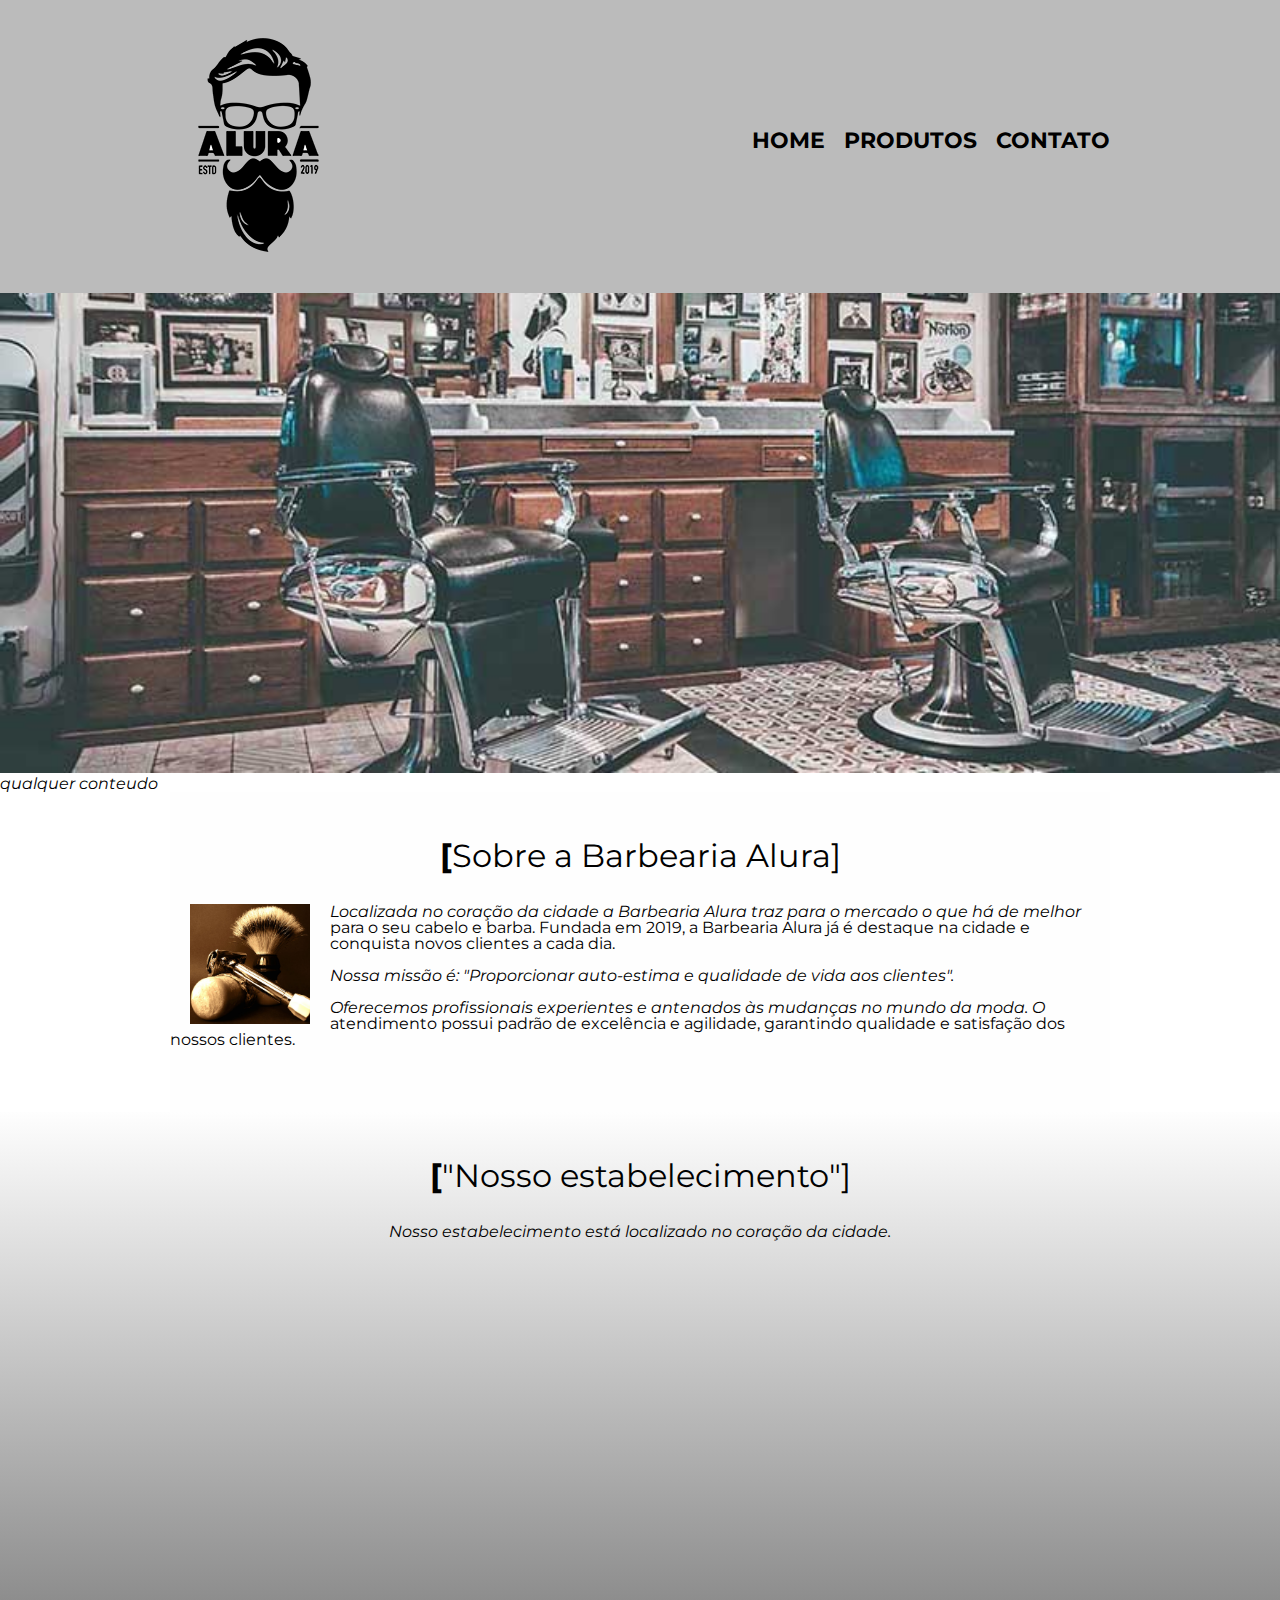
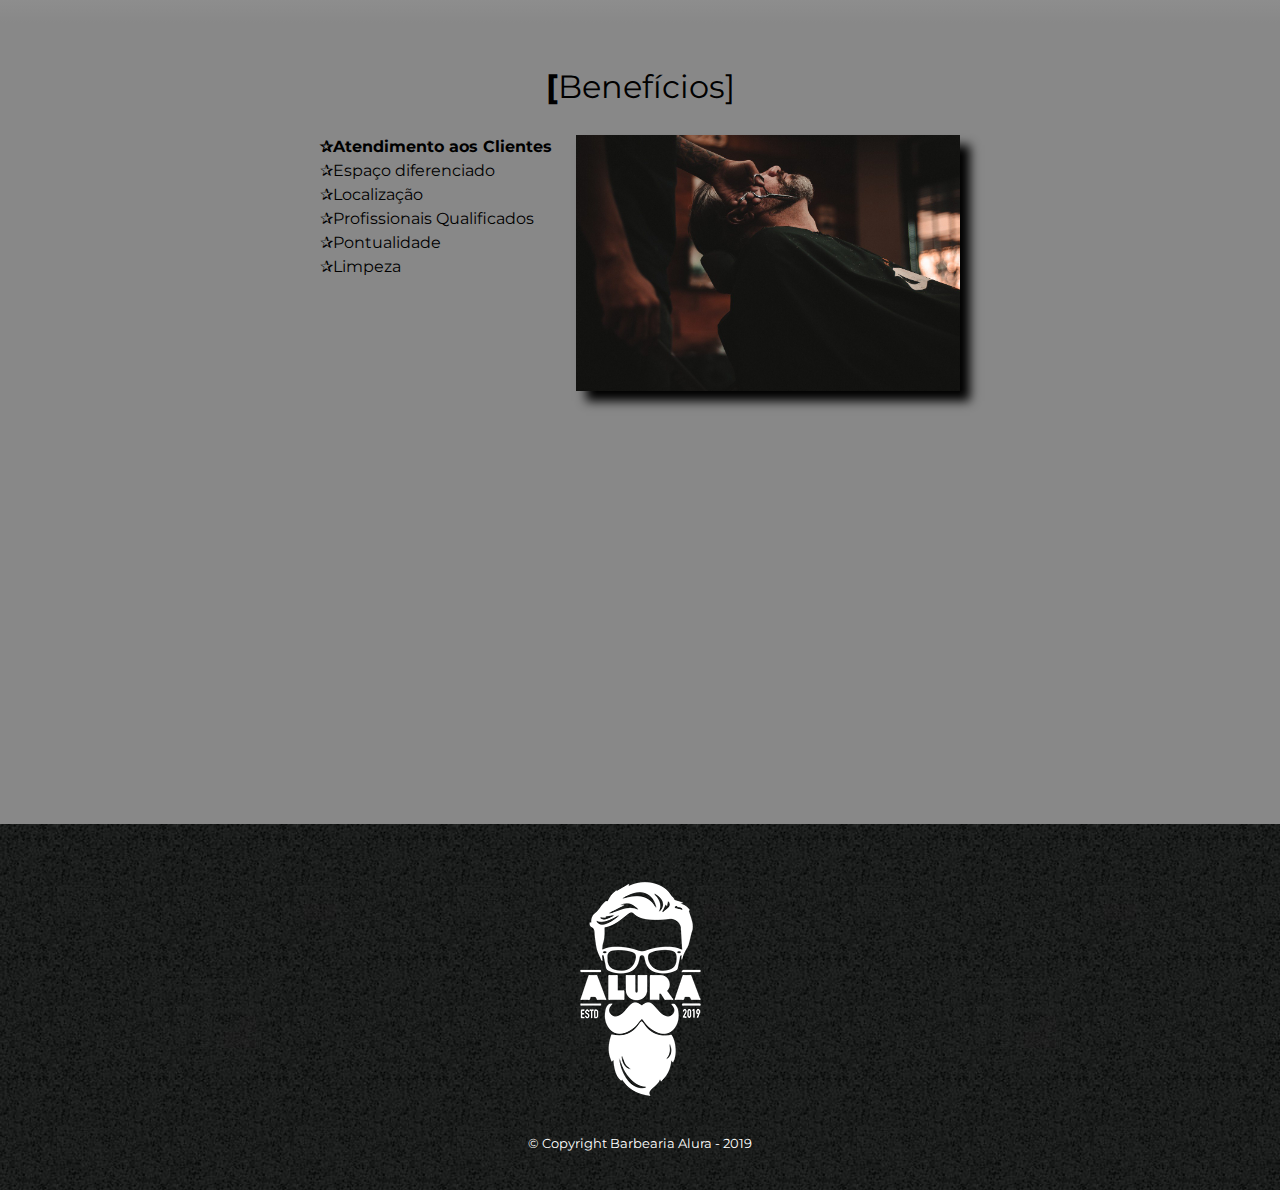
<file: index.html>
<!DOCTYPE html>
<html lang="pt-br">
	<head>
		<meta charset="UTF-8">
		<meta name="viewport" content="width=device-width">

		<title>Barbearia Alura</title>
		
		<link rel="stylesheet" href="reset.css">
		<link rel="stylesheet" href="style.css">
		<link href="https://fonts.googleapis.com/css?family=Montserrat&display=swap" rel="stylesheet">

	</head>

	<body>
		<header>
			<div class="caixa">
				<h1><img src="logo.png" alt="Logo da Barbearia Alura"></h1>
				<nav>
					<ul>
						<li><a href="index.html">Home</a></li>
						<li><a href="produtos.html">Produtos</a></li>
						<li><a href="contato.html">Contato</a></li>
					</ul>
				</nav>
			</div>
		</header>
		<img class ="banner" src="banner.jpg">
		<main>
			<p>qualquer conteudo</p>
			<section class="principal">
				<h2 class="titulo-principal">Sobre a Barbearia Alura</h2>

				 <img class="utensilios" src="utensilios.jpg" alt="Utensilios de um barbeiro.">
		 
				<p>Localizada no coração da cidade a <strong>Barbearia Alura</strong> traz para o mercado o que há de melhor para o seu cabelo e barba. Fundada em 2019, a Barbearia Alura já é destaque na cidade e conquista novos clientes a cada dia.</p>

				<p id="missao"><em>Nossa missão é: <strong>"Proporcionar auto-estima e qualidade de vida aos clientes"</strong>.</em></p>

				<p>Oferecemos profissionais experientes e antenados às mudanças no mundo da moda. O atendimento possui padrão de excelência e agilidade, garantindo qualidade e satisfação dos nossos clientes.</p>
		    </section>

		    <section class="mapa">
		    	<div class="mapa-conteudo">
			    	<h3 class="titulo-principal">"Nosso estabelecimento"</h3>
			    	<p>Nosso estabelecimento está localizado no coração da cidade.</p>

			    	<iframe src="https://www.google.com/maps/embed?pb=!1m14!1m12!1m3!1d58463.01619056239!2d-46.4224256!3d-23.678156799999996!2m3!1f0!2f0!3f0!3m2!1i1024!2i768!4f13.1!5e0!3m2!1spt-BR!2sbr!4v1659386043846!5m2!1spt-BR!2sbr" width="100%" height="300" style="border:0;" allowfullscreen="" loading="lazy" referrerpolicy="no-referrer-when-downgrade"></iframe>
			    </div>

		    </section>

		    <section class="beneficios">
				<h3 class="titulo-principal">Benefícios</h3>

				<div class="conteudo-beneficios">
					<ul class="lista-beneficios">
						<li class="itens">Atendimento aos Clientes</li>
						<li class="itens">Espaço diferenciado</li>
						<li class="itens">Localização</li>
						<li class="itens">Profissionais Qualificados</li>
						<li class="itens">Pontualidade</li>
						<li class="itens">Limpeza</li>
					</ul><img src="beneficios.jpg" class="imagem-beneficios">
				</div>
				<div class="video">
					<iframe width="100%" height="315" src="https://www.youtube.com/embed/wcVVXUV0YUY" title="YouTube video player" frameborder="0" allow="accelerometer; autoplay; clipboard-write; encrypted-media; gyroscope; picture-in-picture" allowfullscreen></iframe>
				
				</div>
			</section>

		</main>
		</div>
		<footer>
			<img src="logo-branco.png" Alt = "Logo da Barbearia Alura">
			<legend class="copyright">&copy; Copyright Barbearia Alura - 2019</legend>
		</footer>
	</body>
</html>
</file>
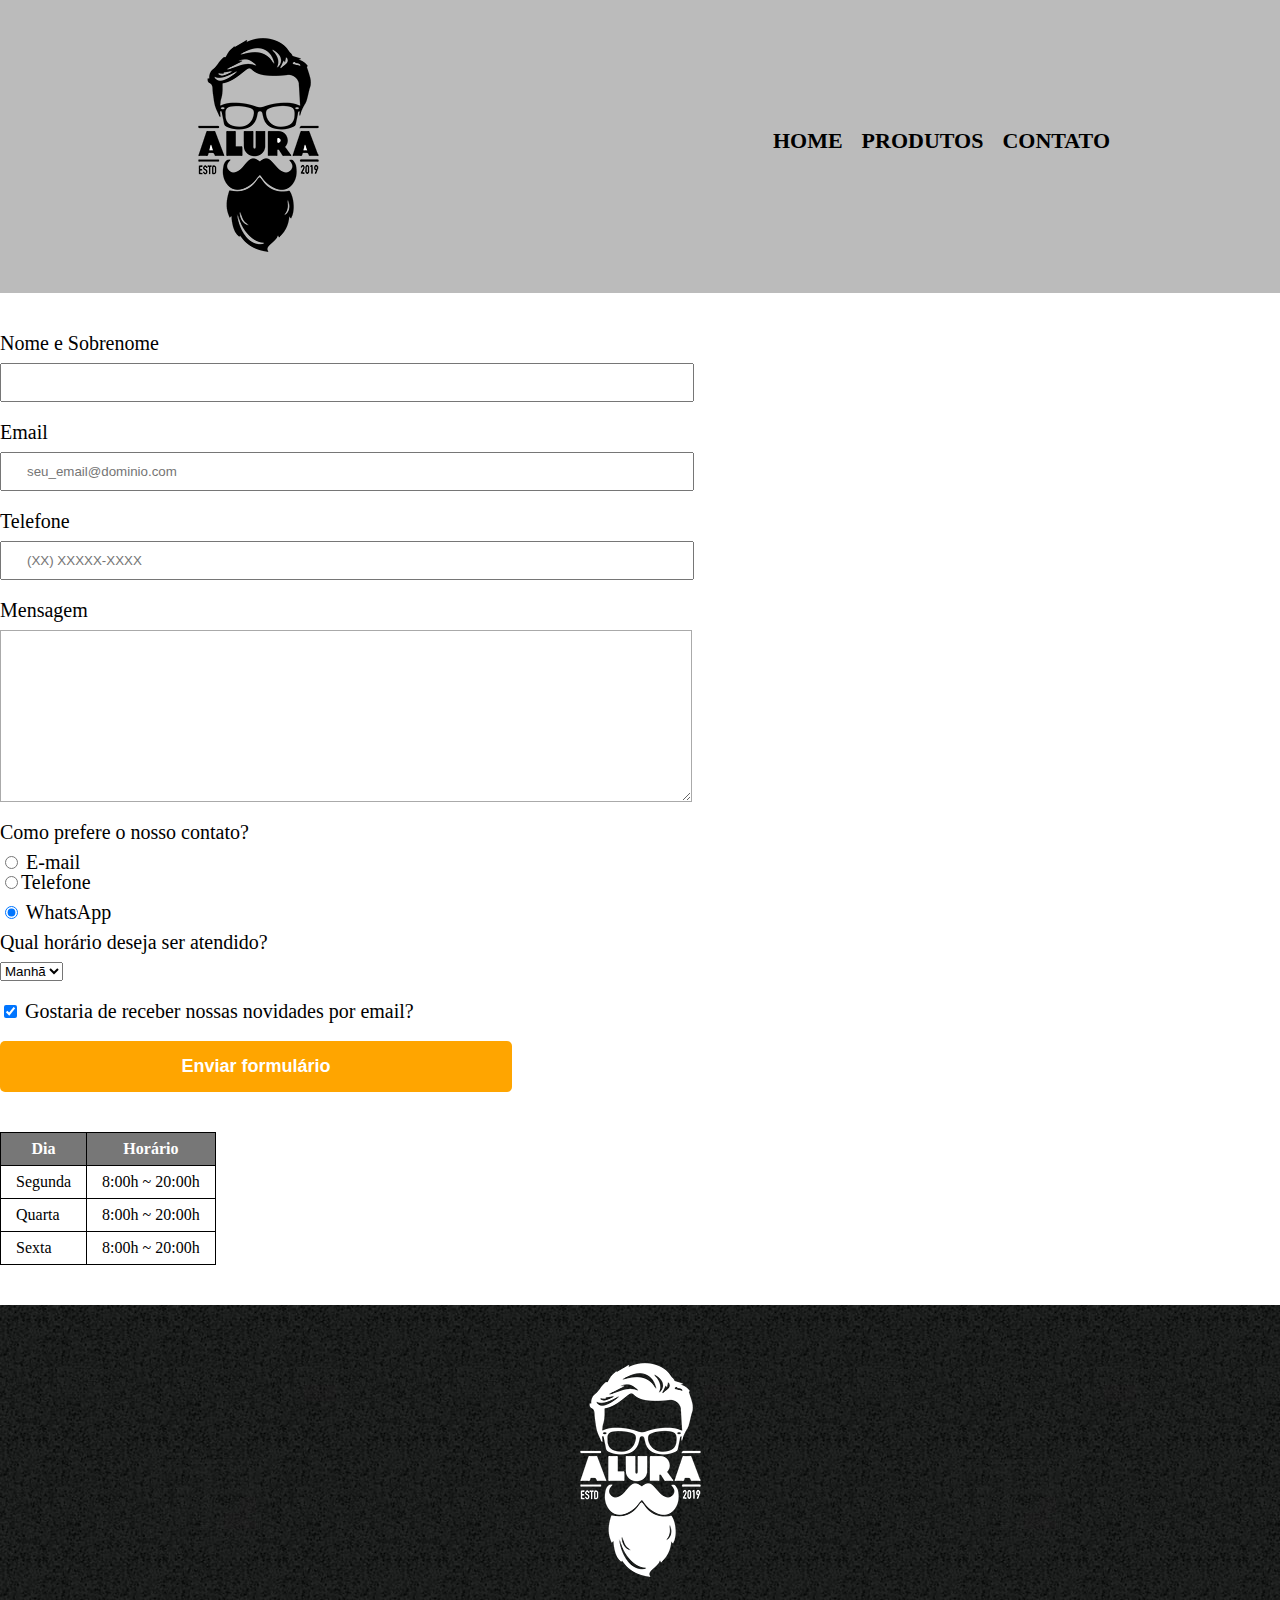
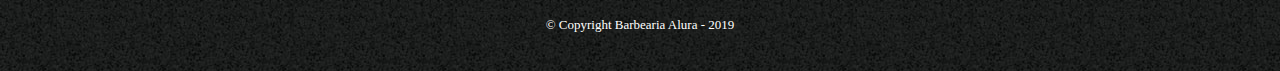
<file: contato.html>
<!DOCTYPE html>
<html>
	<head>
		<meta charset="UTF-8">
		<title>Produtos - Barbearia Alura</title>

		<link rel="stylesheet" href="reset.css">
		<link rel="stylesheet" href="style.css">
	</head>
	<body>
		<header>
			<div class="caixa">
				<h1><img src="logo.png" alt="Logo da Barbearia Alura"></h1>

				<nav>
					<ul>
						<li><a href="index.html">Home</a></li>
						<li><a href="produtos.html">Produtos</a></li>
						<li><a href="contato.html">Contato</a></li>
					</ul>
				</nav>
			</div>
		</header>

		<main>
			<form>
				<label for = "nomesobrenome">Nome e Sobrenome</label>
				<input type="text" id="nomesobrenome" class="input-padrao" required>

					<label for="email">Email</label>
					<input type="email" id="email" class="input-padrao" required placeholder="seu_email@dominio.com">

					<label for="telefone">Telefone</label>
					<input type="tel" id="telefone" class="input-padrao" required placeholder="(XX) XXXXX-XXXX">

				<label for="mensagem">Mensagem</label>
				<textarea cols="75" rows="10" id="mensagem" class="input-padrao" requirede></textarea>

				<fieldset>
					<legend>Como prefere o nosso contato?</legend>

					<label for="radio-email"><input type="radio" name="contato" value="email" id="radio-email">
					E-mail</labe>
		
					<label for="radio-telefone"><input type="radio" name="contato" value="telefone" id="radio-telefone">Telefone</label>
					
					<label for="radio-whatsapp">
    					<input type="radio" name="contato" value="whatsapp" id="radio-whatsapp" checked>
    					 WhatsApp
					</label>
					
				</fieldset>
				<fieldset>
					<legend>Qual horário deseja ser atendido?</legend>

					<select>
						<option>Manhã</option>
						<option>Tarde</option>
						<option>Noite</option>

					</select>

				</fieldset>

				<label class="checkbox">
				    <input type="checkbox" checked>
				    Gostaria de receber nossas novidades por email?
				</label>
					<input type="submit" value="Enviar formulário" class="enviar">
			</form>
				<table>
					<thead>
						<tr>
							<th>Dia</th>
							<th>Horário</th>
						</tr>
					</thead>
					<tbody>
						<tr>
							<td>Segunda</td>
							<td>8:00h ~ 20:00h</td>
						</tr>	
						<tr>
							<td>Quarta</td>
							<td>8:00h ~ 20:00h</td>
						</tr>	
						<tr>
							<td>Sexta</td>
							<td>8:00h ~ 20:00h</td>
						</tr>	
					</tbody>
				</table>
		</main>

		<footer>
			<img src="logo-branco.png" Alt = "Logo da Barbearia Alura">
			<legend class="copyright">&copy; Copyright Barbearia Alura - 2019</legend>
		</footer>
	</body>
</html>
</file>
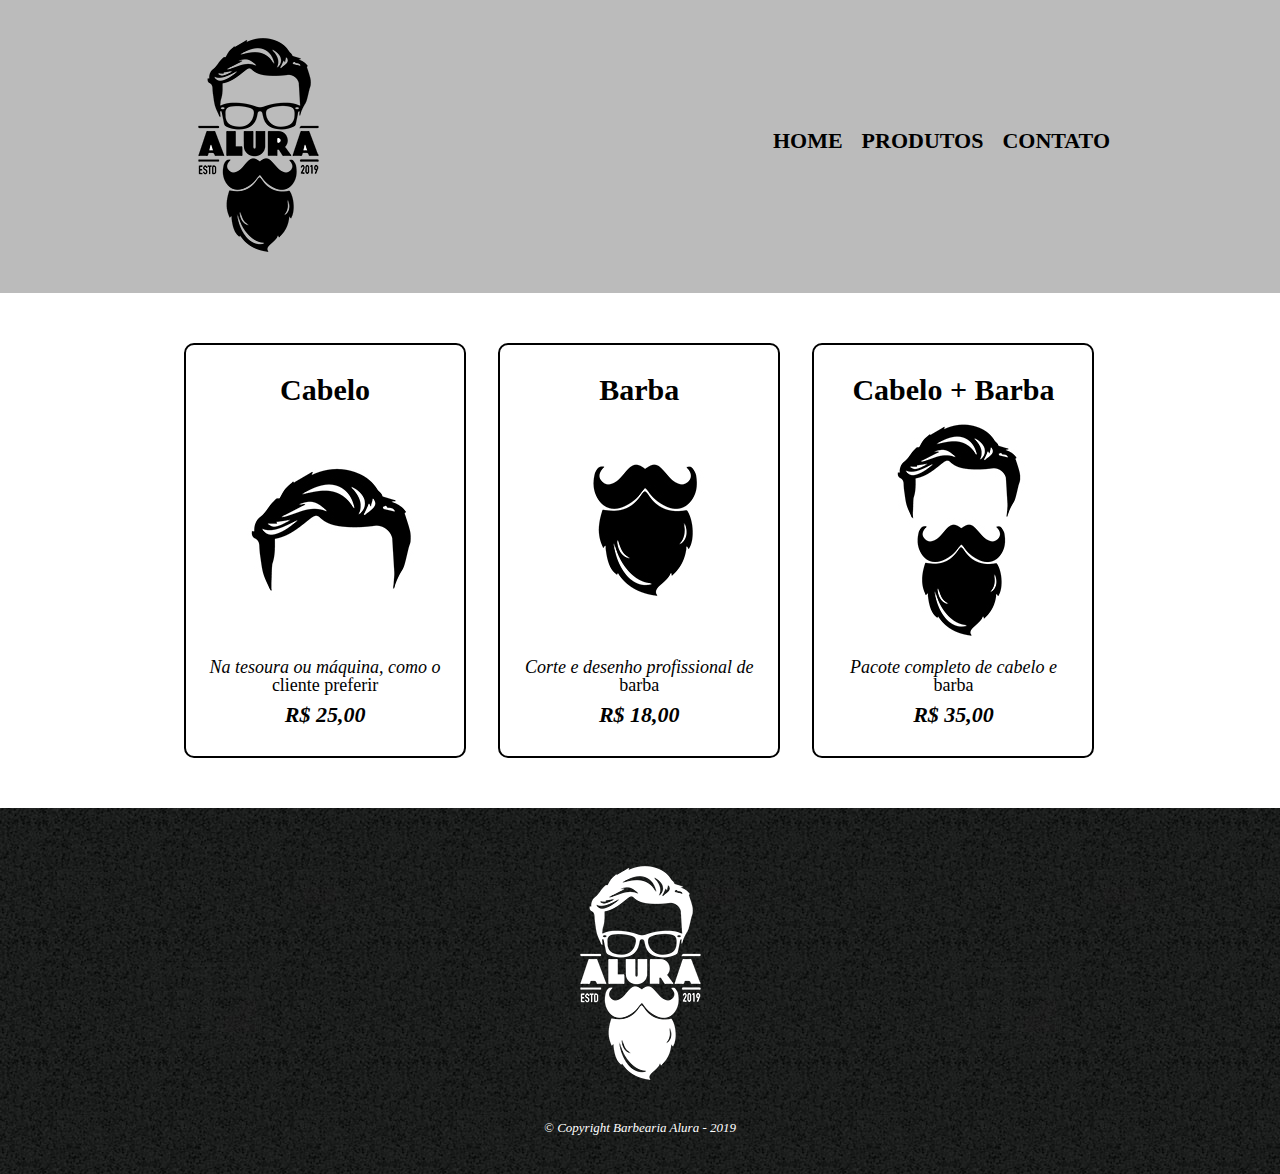
<file: produtos.html>
<!DOCTYPE html>
<html>
	<head>
		<meta charset="UTF-8">
		<title>Produtos - Barbearia Alura</title>

		<link rel="stylesheet" href="reset.css">
		<link rel="stylesheet" href="style.css">
	</head>
	<body>
		<header>
			<div class="caixa">
				<h1><img src="logo.png"></h1>

				<nav>
					<ul>
						<li><a href="index.html">Home</a></li>
						<li><a href="produtos.html">Produtos</a></li>
						<li><a href="contato.html">Contato</a></li>
					</ul>
				</nav>
			</div>
		</header>

		<main>
			<ul class="produtos">
				<li>
					<h2>Cabelo</h2>
					<img src="cabelo.jpg">
					<p class="produto-descricao">Na tesoura ou máquina, como o cliente preferir</p>
					<p class="produto-preco">R$ 25,00</p>
				</li>
				<li>
					<h2>Barba</h2>
					<img src="barba.jpg">
					<p class="produto-descricao">Corte e desenho profissional de barba</p>
					<p class="produto-preco">R$ 18,00</p>
				</li>
				<li>
					<h2>Cabelo + Barba</h2>
					<img src="cabelo+barba.jpg">
					<p class="produto-descricao">Pacote completo de cabelo e barba</p>
					<p class="produto-preco">R$ 35,00</p>
				</li>
			</ul>
		</main>

		<footer>
			<img src="logo-branco.png">
			<p class="copyright">&copy; Copyright Barbearia Alura - 2019</p>
		</footer>
	</body>
</html>
</file>
<file: style.css>
body{
	font-family: 'Montserrat', sans serif;
}

header {
	background: #BBBBBB;
	padding: 20px 0;
}

.caixa {
	position: relative;
	width: 940px;
	margin: 0 auto;
}

nav {
	position: absolute;
	top: 110px;
	right: 0;
}

nav li {
	display: inline;
	margin: 0 0 0 15px;
}

nav a {
	text-transform: uppercase;
	color: #000000;
	font-weight: bold;
	font-size: 22px;
	text-decoration: none;
}

nav a:hover {
	color: #C78C19;
	text-decoration: underline;
}

.produtos {
	width: 940px;
	margin: 0 auto;
	padding: 50px 0;
}

.produtos li {
	display: inline-block;
	text-align: center;
	width: 30%;
	vertical-align: top;
	margin: 0 1.5%;
	padding: 30px 20px;
	box-sizing: border-box;
	border: 2px solid #000000;
	border-radius: 10px;
}

.produtos li:hover {
	border-color: #C78C19;
}

.produtos li:active {
	border-color: #088C19;	
}

.produtos li:hover h2 {
	font-size: 34px;
}

.produtos h2 {
	font-size: 30px;
	font-weight: bold;
}

.produto-descricao {
	font-size: 18px;
}

.produto-preco {
	font-size: 22px;
	font-weight: bold;
	margin-top: 10px;
}

footer {
	text-align: center;
	background: url("bg.jpg");
	padding: 40px 0;
}

.copyright {
	color: #FFFFFF;
	font-size: 13px;
	margin: 20px 0 0;
}

/* Página de contato */
.contato {
	width: 940px;
	margin: 40px auto;
}

.contato label, .input-group legend {
	display: block;
	margin: 0 0 5px;
	font-size: 20px;
}

.campo-padrao, textarea {
	display: block;
	margin: 0 0 30px;
	padding: 10px 20px;
	width: 50%;
	border: 1px solid #aaa;
}

.input-group {
	margin: 0 0 20px;
}

.newsletter {
	margin: 0 0 20px;
}

.botao {
	margin: 20px 0 0;
	width: 30%;
	padding: 10px 20px;
	font-size: 24px;
	display: inline-block;
	background: orange;
	color: white;
	border: none;
	border-radius: 5px;
	transition: 1s;
}

.botao:hover {
	cursor: pointer;
	transform: scale(1.2);	
}

.funcionamento {
	width: 940px;
	margin: 0 auto 40px;
}

table {
	margin: 10px 0 0;
}

th  {
	background: #777777;
	color: #FFFFFF;
}


td, th {
	border: 1px solid #000000;
	padding: 5px 20px;
}

/*main {
	width: 940px;
	margin: 0 auto;
}*/

form {
	margin: 40px 0;
}

form label,legend{
	display: block;
	font-size: 20px;
	margin: 0 0 10px;
}

.input-padrao{
	display: block;
	margin: 0 0 20px;
	padding: 10px 25px;
	width: 50%;
}

.checkbox {
    margin: 20px 0;
}																						

.enviar {
	width:40%;
	padding: 15px 0;
	background: orange;
	color: white;
	font-weight: bold;
	font-size: 18px;
	border:  none;
	border-radius:  5px;
	transition:  1s all;
	cursor: pointer;
}

.enviar:hover{
	background: darkorange;
	border-radius: 20px;
}

table{
	margin: 20px 0 40px;
}

thead{
	background: #555555;
	color: white;
	font-weight: bold;
}

td,th {
	border: 1px solid #000000;
	padding: 8px 15px;
}

/* css da página inicial */
.banner {
    width:100%;
}

.titulo-principal{
	text-align: center;
	font-size: 2em;
	margin: 0 0 1em;
	clear: left;
}
/*quisermos negritar apenas a primeira letra desse título*/
.titulo-principal:first-letter{
	font-weight: bold;
}

/*background painel*/
.principal {
	padding: 3em 0;
	background: #FEFEFE;
	width: 940px;
	margin: 0 auto;
}

.principal p{
	margin: 0 0 1em;
}

.principal strong{
	font-weigth: bolnd;
}

.principal em{

	font-style: italic;
}

.utensilios{
	width: 120px;
	float: left;
	margin: 0 20px 0 20px;
}
.conteudo-beneficios {
    width: 640px;
    margin: 0 auto;
}
.lista-beneficios {
    width: 40%;
    display: inline-block;
    vertical-align: top;
}
.imagem-beneficios {
	width: 60%;
	opacity: 1;
	transition: 400ms;
	box-shadow: 10px 10px 10px 0 #000000;
}
.imagem-beneficios:hover {
    opacity: 0.3;
}

/* CSS irá administrá-las automaticamente.
 É possível, inclusive, ajustar a inclinação das cores, 
 por exemplo 45deg e então ficarão posicionadas em 45º.

.mapa {
    padding:3em 0;
    background: linear-gradient(45deg, orange, blue, red, black);
}*/
/*
.mapa {
    padding:3em 0;
    background: linear-gradient(#FEFEFE, #888888);
}*/
.mapa {
    padding: 3em 0;
    background: linear-gradient(#FEFEFE, #888888);
}

.mapa p{
	margin: 0 0 2em;
	text-align: center;

}
.mapa-conteudo{
	width: 940px;
	margin: 0 auto;
}

/*Imagem e conteudo dos beneficios*/
.beneficios{
	padding: 3em 0;
	background: #888888;
}
/*Definin*/
.video{
	width: 560px;
	margin: 2em auto;
}
/* line-height para definir o espaçamento entre as linhas, proporcional ao tamanho das fontes.*/
.itens {
    line-height: 1.5;
}
/*negritar o primeiro item da lista*/
.itens:first-child {
    font-weight: bold;
}
/*Adicionando carcter de estrela*/
.itens:before{
	content: "✰";
}
p:first-line{
	font-style: italic;
}
.titulo-principal:before {
    content: "[";
}

.titulo-principal:after {
    content:"]"
}

/*Procuraremos no Google por "unicode star" 
e copiaremos o conteúdo da estrela que acharmos visualmente mais interessante. 
Em nosso CSS, trabalharemos na classe itens, utilizaremos o pseudo-elemento before 
para que antes do conteúdo da lista, haja uma estrela.*/

itens:before {
    content: ""
}
/*No CSS, como fazemos para marcar esse parágrafo de vermelho? Podemos tentar escrever:
/* o simbolo > quer dizer para todos os paragrafos que são filhos direto do main 
main > p {
	background: red;*/
}

/*selecionar o primeiro parágrafo que sucede uma imagem*/
img + p {
	background: yellow;
}

/*Para selecionar todos os parágrafos localizados depois de uma imagem usamos o seletor ~
img ~ p {
	background: blue;
}

/*No CSS podemos, inclusive, excluir itens específicos.
 Se quisermos excluir todos os parágrafos que não compõe missao, escreveremos:
 .principal p:not(#missao){
 	background: orange;
 }

 /*Para que a imagem sempre ocupe a medida correta em outros dispositivos, utilizamos a propriedade calc.
  O calculo que desejamos realizar é escrito entre parênteses, em que inserimos o primeiro valor, 
  o tipo de operção e o resultado esperado.
 .utensilios {
    width: calc(40% - 26px);
    float: left;
    Margin: 0 20px 20px 
}
 */
/*Estilizando nosso conteudo para mobile*/
/*Precisamos entregar para telas até 450px um estilo diferente, 
e faremos isso por meio de media queries*/
@media screen and (max-width: 480px){
	.caixa, .principal, .conteudo-beneficios, .mapa-conteudo, .video{
		width: auto;
	}
	h1{
		text-align: center;
	}
	nav{
		position: static;
	}
	.lista-beneficios, .imagem-beneficios{
		width: 100%;
	}
}
</file>
